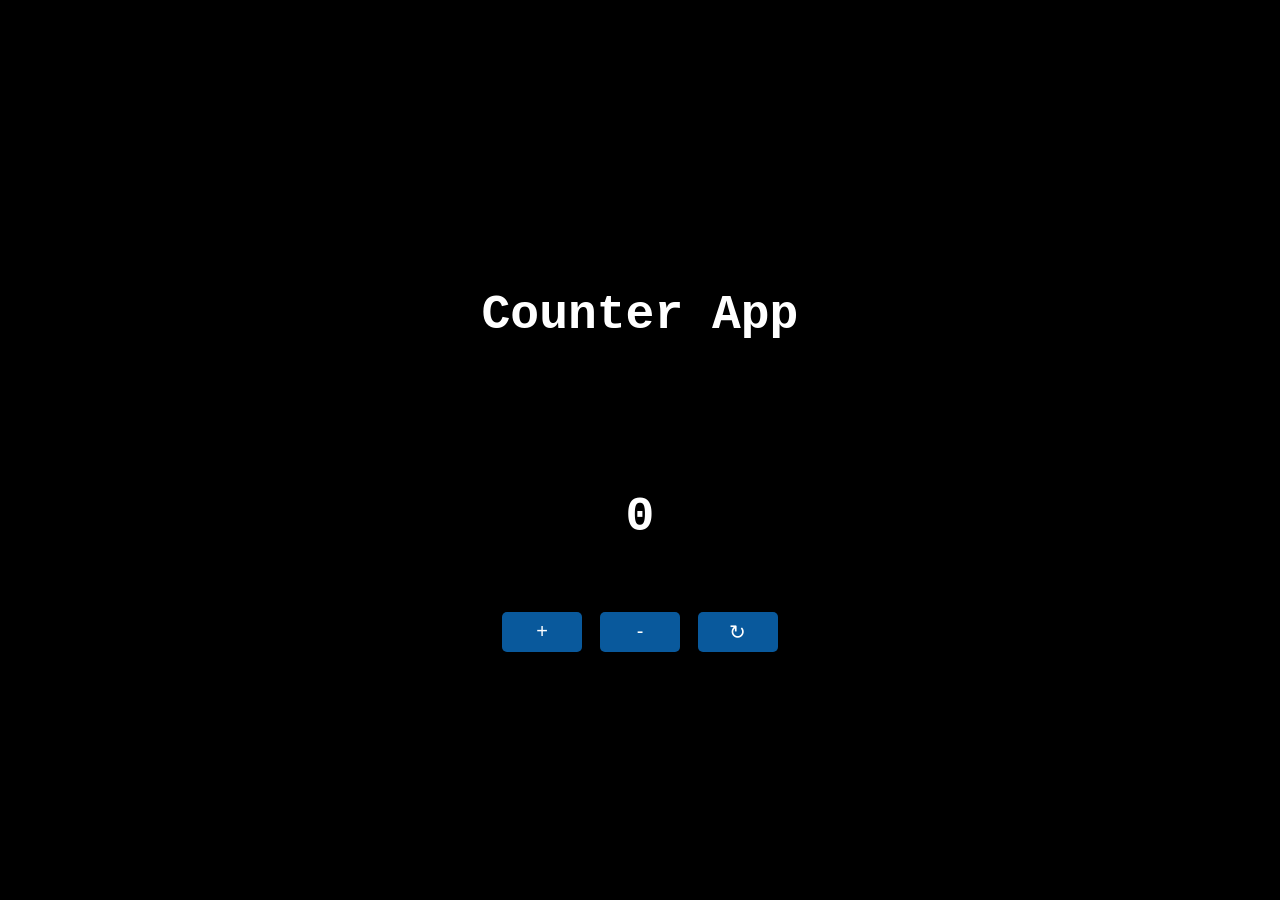
<file: 01-counter-app/index.html>
<!DOCTYPE html>
<html lang="en">
<head>
  <meta charset="UTF-8">
  <meta name="viewport" content="width=device-width, initial-scale=1.0">
  <title>Counter App</title>
  <link rel="stylesheet" href="style.css">
  <script src="script.js" defer></script>
</head>
<body>
  <section class="counter-container">
    
    <h1>Counter App</h1>
    <p id="number" class="number">0</p>
    
    <div class="button-container">
      <button id="increment">+</button>
      <button id="decrement">-</button>
      <button id="reset">&#8635</button>
    </div>
    
  </section>
</body>
</html>
</file>
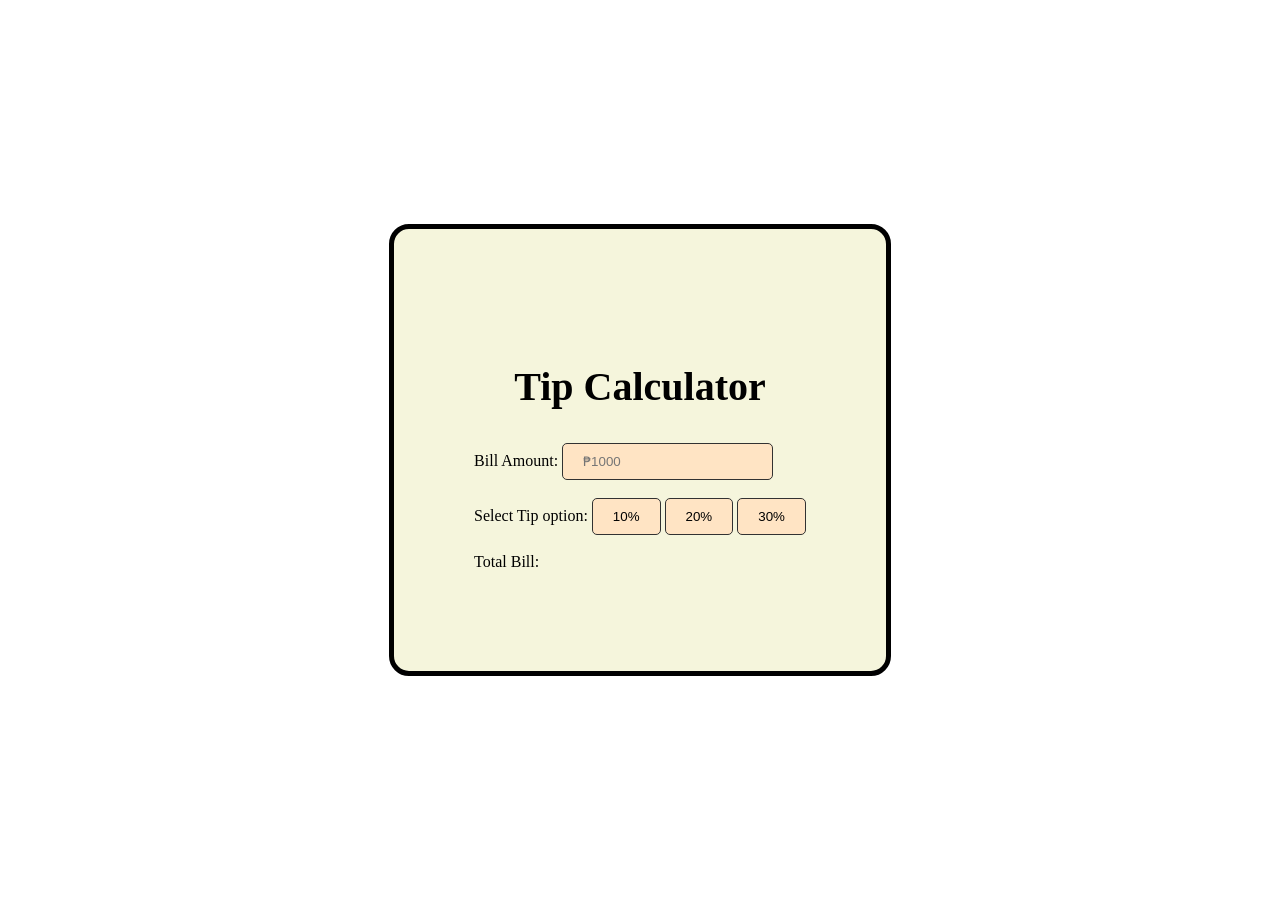
<file: 02-tip-calculator/index.html>
<!DOCTYPE html>
<html lang="en">
<head>
  <meta charset="UTF-8">
  <meta name="viewport" content="width=device-width, initial-scale=1.0">
  <title>Tip Calculator</title>
  <link rel="stylesheet" href="style.css">
  <script src="script.js" defer></script>
</head>
<body>
  <section class="tip-calculator">
    <h1>Tip Calculator</h1>
    <form action="/submit-data" method="POST">
      <label for="bill-amount">Bill Amount:</label>
      <input type="number" id="number" name="number" placeholder="₱1000">
    </form>
    <br>
    <span>Select Tip option: </span>
    <button id="first-tip">10%</button>
    <button id="second-tip">20%</button>
    <button id="third-tip">30%</button> 
    <br><br>
    <span id="message">Total Bill: </span>
    <span id="total-bill"></span>
  </section>
  
</body>
</html>
</file>
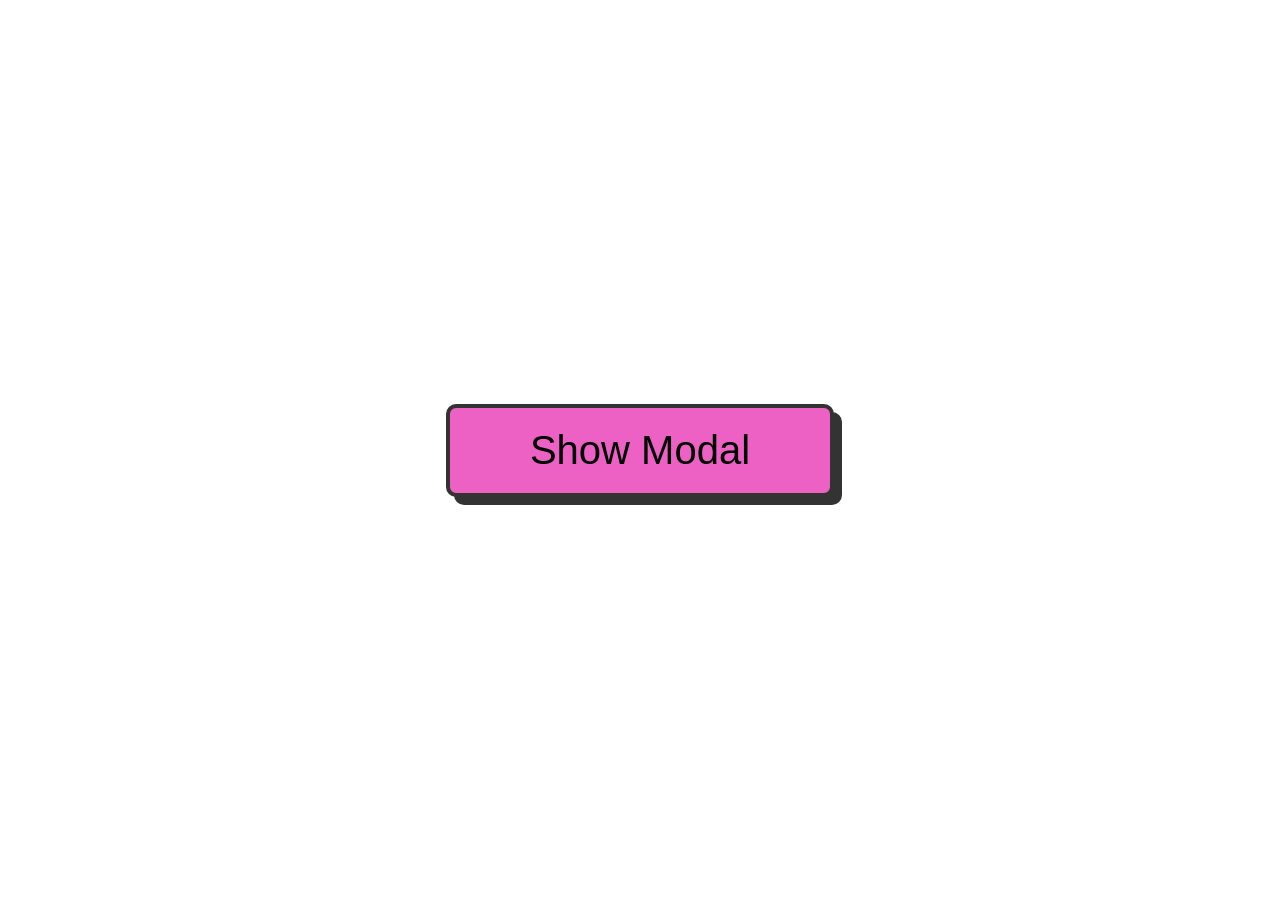
<file: 04-popup-toggler/index.html>
<!DOCTYPE html>
<html lang="en">
<head>
  <meta charset="UTF-8">
  <meta name="viewport" content="width=device-width, initial-scale=1.0">
  <title>Modal/Popup Toggler</title>
  <link rel="stylesheet" href="style.css">
  <script src="script.js" defer></script>
</head>
<body>
  
  <section class="myModal">
    <div id="modalContents">
      <div>
        <h2 class="title">This Is The Modal Heading</h2>
        <p>Lorem ipsum dolor sit amet consectetur, adipisicing elit. Autem, vel veritatis laboriosam voluptate, nesciunt, ipsa est minima quae quis velit ad numquam dolor vero. Facere quos deserunt similique modi dolorem?</p>
      </div>
      <div class="closeButton">
        <button id="closeButton" onclick="buttonToggle()">Close</button>
      </div>
    </div>
  </section>

  <div class="clickButton">
    <button id="button" onclick="buttonToggle()">Show Modal</button>
  </div>
  
</body>
</html>
</file>
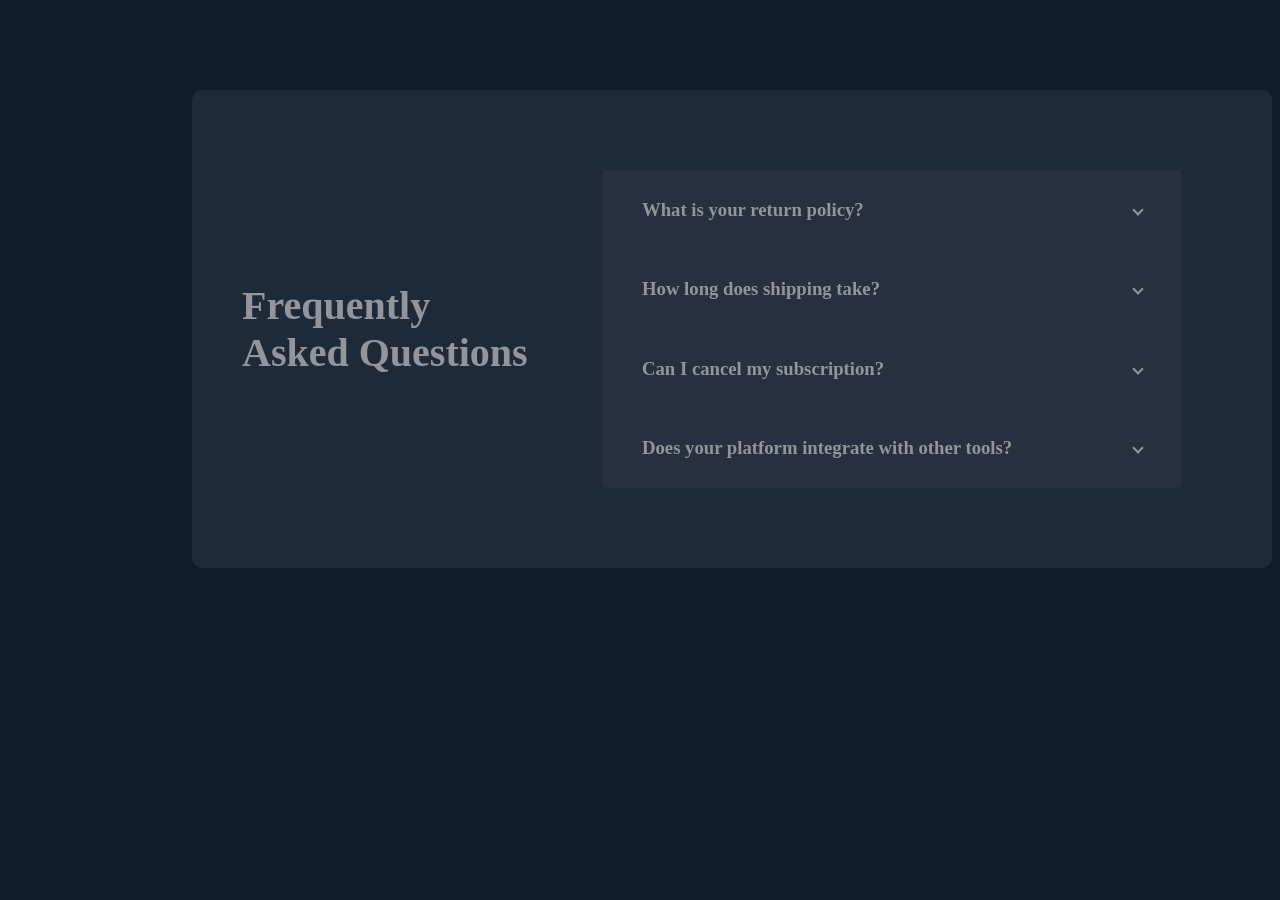
<file: 05-accordion-widget/index.html>
<!DOCTYPE html>
<html lang="en">
<head>
  <meta charset="UTF-8">
  <meta name="viewport" content="width=device-width, initial-scale=1.0">
  <title>Accordion/FAQs Widget</title>
  <link rel="stylesheet" href="style.css">
  <script src="script.js" defer></script>
</head>
<body>
  <section id="faqs">
    <div>
      <h2>Frequently Asked Questions</h2>
    </div>
    <div class="question-container">
      <div class="question">
        <h3 onclick="showAnswer(this)">What is your return policy? <i class="arrow down"></i></h3>
        <p class="answer">You can return unworn items within 30 days for a full refund. Start your return by clicking the link in your order confirmation email.</p>
      </div>
      <div class="question">
        <h3 onclick="showAnswer(this)">How long does shipping take? <i class="arrow down"></i></h3>
        <p class="answer">Standard shipping takes 3–5 business days, with express (1–2 days) options available at checkout.</p>
      </div>
      <div class="question">
        <h3 onclick="showAnswer(this)">Can I cancel my subscription? <i class="arrow down"></i></h3>
        <p class="answer">Yes, you can cancel at any time with one click from your account settings. No cancellation fees apply.</p>
      </div>
      <div class="question">
        <h3 onclick="showAnswer(this)">Does your platform integrate with other tools? <i class="arrow down"></i></h3>
        <p class="answer">Yes, we natively integrate with Slack, HubSpot, Zapier, and 50+ other tools.</p>
      </div>
    </div>
  </section>
</body>
</html>
</file>
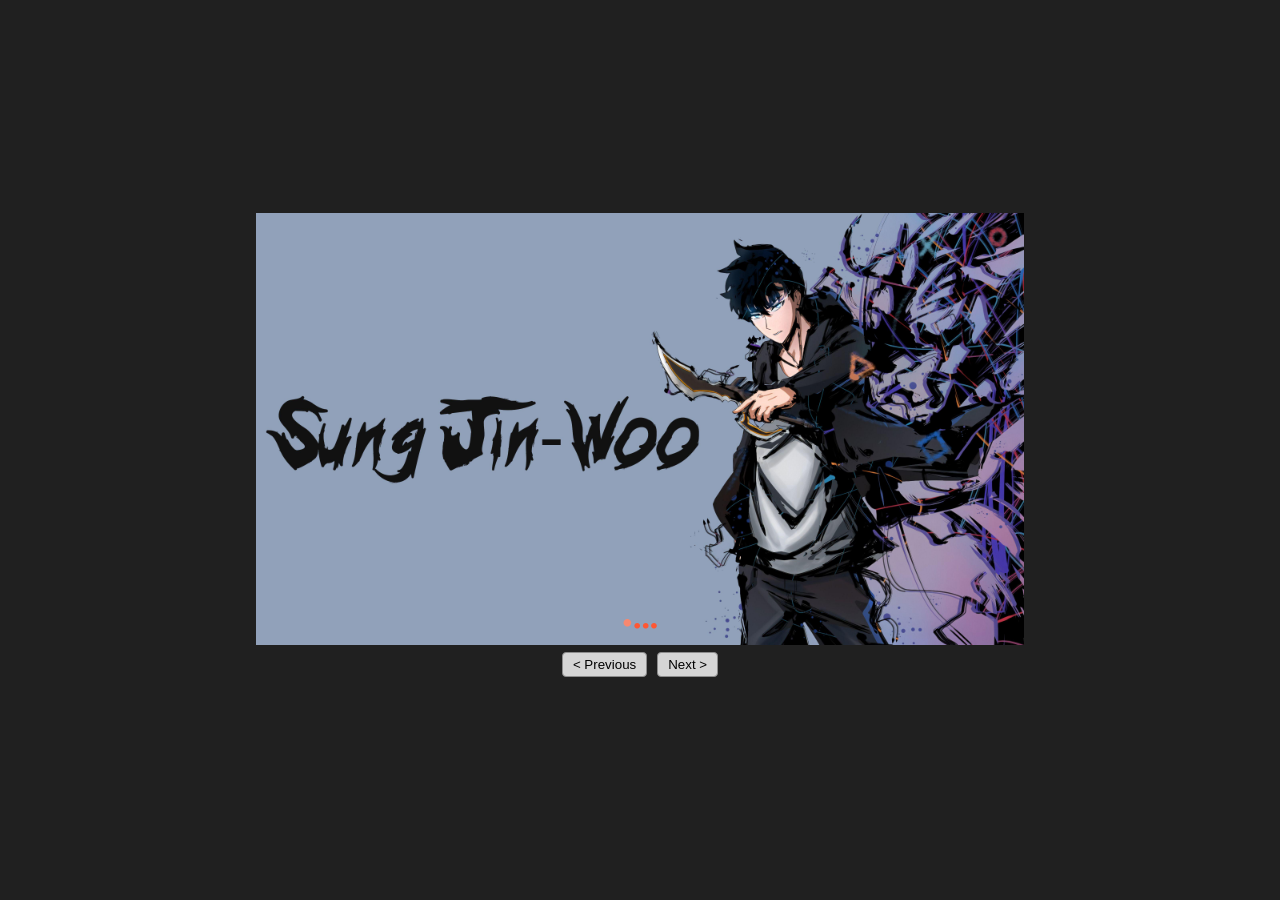
<file: 06-image-slider/index.html>
<!DOCTYPE html>
<html lang="en">
<head>
  <meta charset="UTF-8">
  <meta name="viewport" content="width=device-width, initial-scale=1.0">
  <title>Image Slider/Carousel</title>
  <link rel="stylesheet" href="style.css">
  <script src="script.js" defer></script>
</head>
<body>
  <section class="carousel-container">

    <img id="image-container">
    <div id="dots"></div>

    <div class="buttons">
      <button class="previous button">< Previous</button>
      <button class="next button">Next ></button>
    </div>
    
  </section>
</body>
</html>
</file>
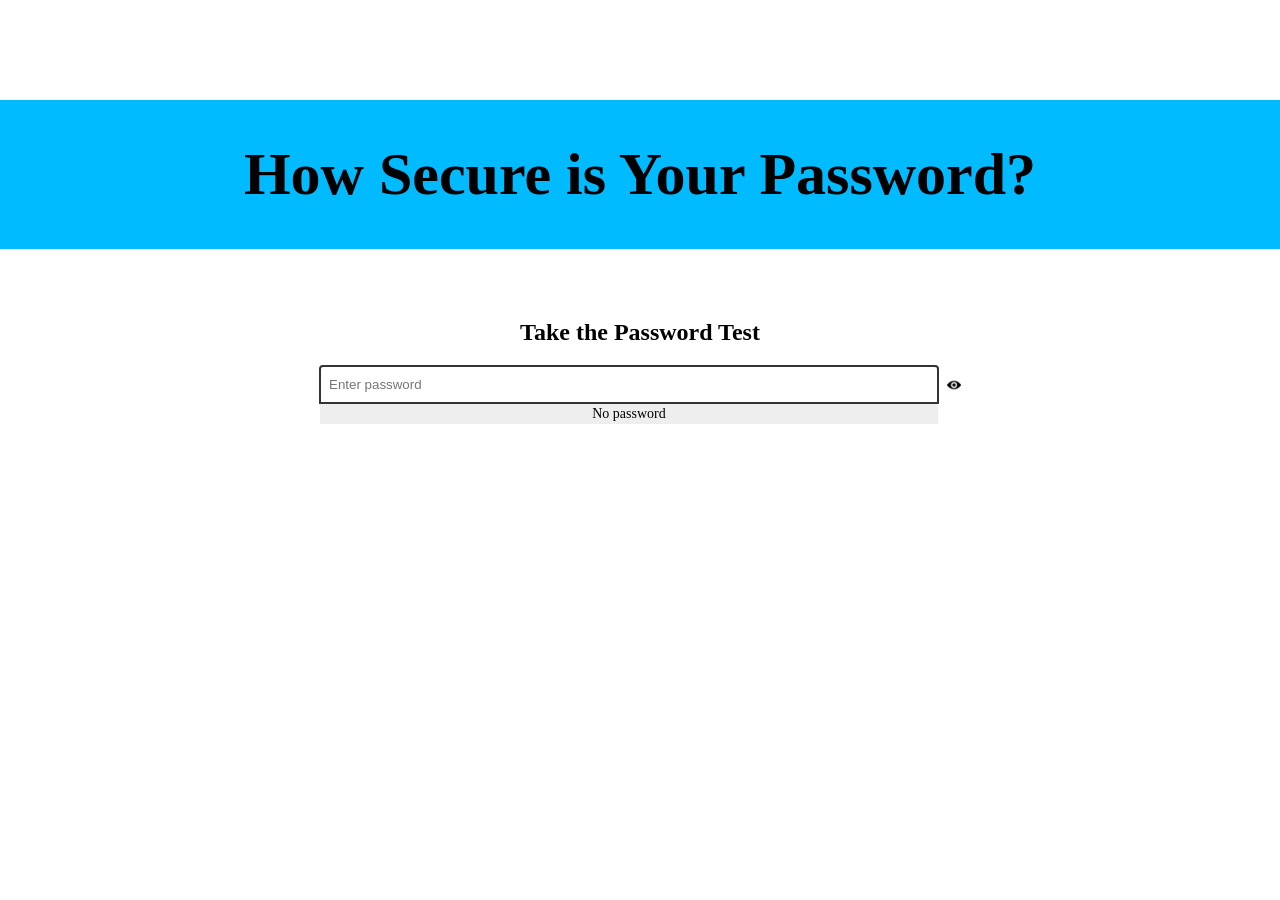
<file: 07-password-strength-checker/index.html>
<!DOCTYPE html>
<html lang="en">
<head>
  <meta charset="UTF-8">
  <meta name="viewport" content="width=device-width, initial-scale=1.0">
  <title>Password Strength Chcker</title>
  <link rel="stylesheet" href="style.css">
  <script src="script.js" defer></script>
</head>
<body>

  <section class="container">
    <h1>How Secure is Your Password?</h1>
    <h2>Take the Password Test</h2>

    <div class="check-password">
      <input id="input-password" type="password" placeholder="Enter password">
      <img id="input-show-password" src="images/show.png" alt="">
    </div>
    
    <div class="results">
      <p id="result-password"></p>
    </div>
    
  </section>

</body>
</html>
</file>
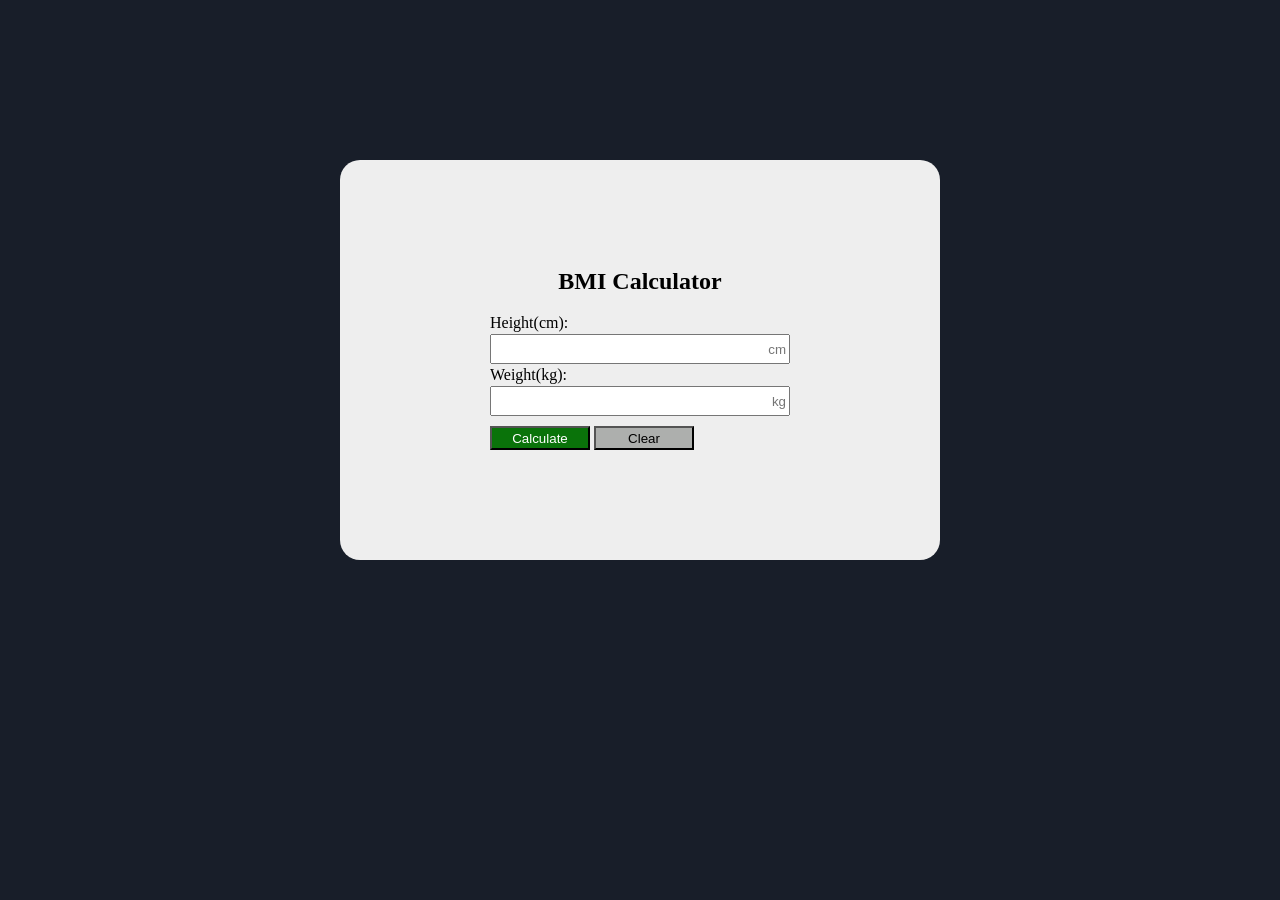
<file: 08-bmi-calculator/index.html>
<!DOCTYPE html>
<html lang="en">
<head>
  <meta charset="UTF-8">
  <meta name="viewport" content="width=device-width, initial-scale=1.0">
  <title>BMI Calculator</title>
  <link rel="stylesheet" href="style.css">
  <script src="script.js" defer></script>
</head>
<body>
  <section class="container">
    <h1>BMI Calculator</h1>
    <form class="form">
      <label for="height">Height(cm): </label>
      <input id="height" type="number" placeholder="cm" required>
      <label for="height">Weight(kg): </label>
      <input id="weight" type="number" placeholder="kg" required>
      <div class="button-container">
        <input class="button calculate" type="button" id="calculate" value="Calculate">
        <input class="button clear" type="reset" id="reset" value="Clear">
      </div>
      <br>
      <div class="result">
        <span id="result"></span>
        <span id="category"></span>
      </div>
    </form>
  </section>
</body>
</html>
</file>
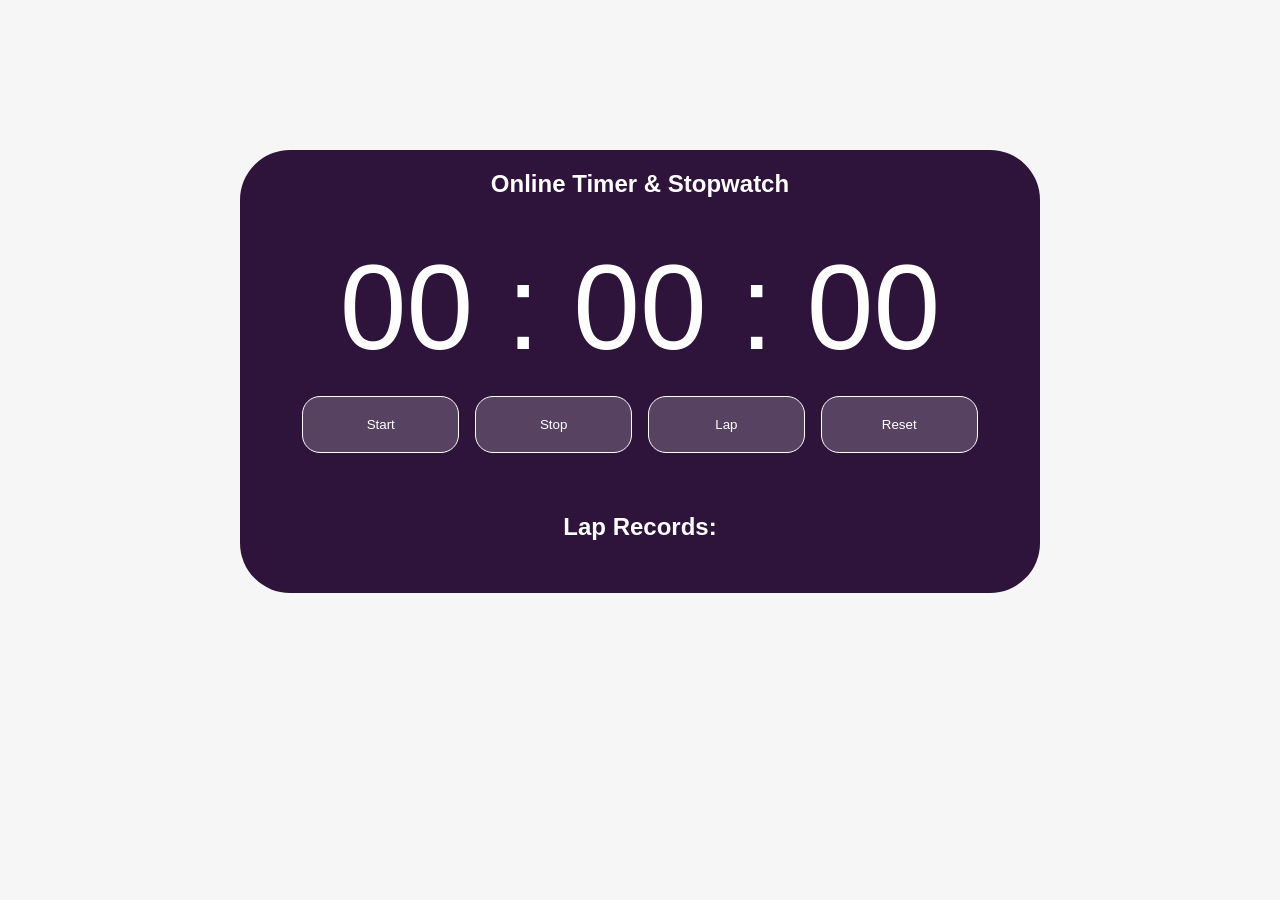
<file: 09-Stopwatch/index.html>
<!DOCTYPE html>
<html lang="en">
<head>
  <meta charset="UTF-8">
  <meta name="viewport" content="width=device-width, initial-scale=1.0">
  <title>Stopwatch</title>
  <link rel="stylesheet" href="style.css">
  <script src="script.js" defer></script>
</head>
<body>

  <section class="stopwatch-container">
    
    <h1>Online Timer & Stopwatch</h1>

    <div class="timer-container">
      <p id="timer" class="timer">00 : 00 : 00</p>
    </div>
    
    <div class="button-container">
      <button id="start-button">Start</button>
      <button id="stop-button">Stop</button>
      <button id="lap-button">Lap</button>
      <button id="reset-button">Reset</button>
    </div>

    <div class="records">
      <h2>Lap Records:</h2>
      <p id="lap-record"></p>
    </div>

  </section>

</body>
</html>
</file>
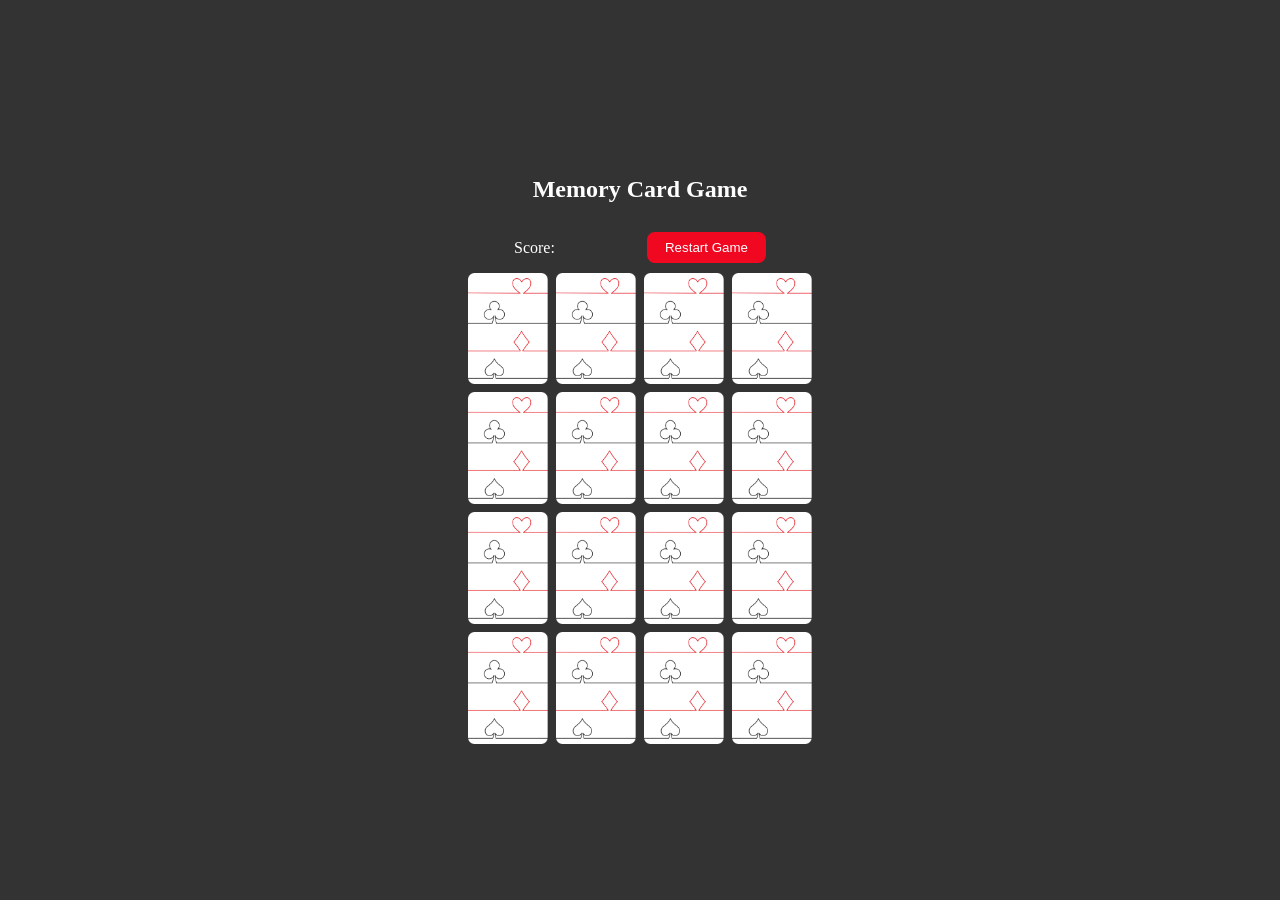
<file: 10-memory-card-game/index.html>
<!DOCTYPE html>
<html lang="en">
<head>
  <meta charset="UTF-8">
  <meta name="viewport" content="width=device-width, initial-scale=1.0">
  <title>Memory Card Game</title>
  <link rel="stylesheet" href="style.css">
  <script src="script.js" defer></script>
</head>
<body>
  <section class="main-container">

    <h1>Memory Card Game</h1>
    <div class="info-container">
      <p id="score" class="score">Score: </p>
      <button id="restart">Restart Game</button>
    </div>

    <div class="cards-container" id="cards"></div>

  </section>
</body>
</html>
</file>
<file: 01-counter-app/style.css>
body {
  padding: 0;
  margin: 0;
  height: 100vh;
  width: 100vw;
  display: flex;
  justify-content: center;
  align-items: center;
  color: #fff;
  background-color: #000;
  font-family: 'Courier New', Courier, monospace;
}

.counter-container {
 display: flex;
 flex-direction: column;
 justify-content: center;
 align-items: center;

  h1 {
    font-size: 48px;
    margin-bottom: 100px;
  }


  .number {
    font-size: 48px;
    font-weight: bold;
  }

 .button-container {
    margin-top: 20px;
    display: flex;
    gap: 18px;
  }

  button {
    width: 50px;
    background-color: #09599C;
    color: #fff;
    border: none;
    border-radius: 5px;
    cursor: pointer;
    padding: 8px 40px;
    font-size: 20px;
    display: flex;
    justify-content: center;
    align-items: center;
    transition: transform 0.4s ease;
  }

  button:hover {
    transform: scale(1.1);
  }

}
</file>
<file: 02-tip-calculator/style.css>
body {
  display: flex;
  flex-direction: column;
  justify-content: center;
  align-items: center;
  min-height: 100vh;
  margin: 0;
  font-size: 16px;
}

.tip-calculator {
  border: 5px solid #000;
  padding: 100px 80px;
  border-radius: 20px;
  background-color: beige;
}

h1 {
  text-align: center;
  font-size: 40px;
  font-weight: bold;
}

button, input {
  padding: 10px 20px;
  cursor: pointer;
  border: 1px solid #323232;
  background-color: bisque;
  border-radius: 5px;
}

button:hover {
  background-color: green;
}
</file>
<file: 04-popup-toggler/style.css>
body {
  padding: 0;
  margin: 0;
}
#modalContents {
  /* display: none; */
  text-align: center;
  background-color: white;
  padding: 20px;
  border-radius: 4px;
  width: 600px;
  border-radius: 20px;
}

.title {
  font-size: 40px;
}

.myModal {
  position: fixed;
  top: 0;
  left: 0;
  width: 100%;
  background-color: rgba(0,0,0,0.5);
  height: 100vh;
  display: none;
  justify-content: center;
  align-items: center;
}

.title, .closeButton {
  display: flex;
  justify-content: center;
  align-items: center;
}

.clickButton {
  display: flex;
  justify-content: center;
  align-items: center;
  height: 100vh;
}

#button {
  padding: 20px 80px;
  cursor: pointer;
  font-size: 40px;
  background-color: #ED60C4;
  border-radius: 10px;
  box-shadow: 8px 8px #333333;
  border: 4px solid #333333;
}

#button:hover {
  background-color: #ee8bd2;
  box-shadow: 8px 8px #1c1c1c;
  border: 4px solid #1c1c1c;
}

#closeButton {
  padding: 8px 24px;
  cursor: pointer;
  font-size: 18px;
  background-color: #ed6060;
  border-radius: 50px;
  border: 2px solid #333333;
}
</file>
<file: 05-accordion-widget/style.css>
body {
  padding: 0;
  margin: 0;
  background-color: #101C2A;
  color: #92969C;
}

h3 {
  cursor: pointer;
  display: inline-flex;
  align-items: center;
  justify-content: space-between;
  width: 100%;
}

h3:hover {
  color: #eec84c;

}

h2 {
  width: 300px;
  font-size: 40px;
}

.question {
  padding: 10px 0;
  width: 500px;
}

.question-container {
  background-color: #27303E;
  margin: 40px;
  padding: 0 40px;
  border-radius: 5px;
}

#faqs {
  display: flex;
  justify-content: space-around;
  align-items: center;
  background-color: #1E2A38;
  position: absolute;
  left: 15%;
  top: 10%;
  width: 1000px;
  border-radius: 10px;
  padding: 40px;
}

.answer {
  display: none;
}

.show-answer {
  display: block;
  padding: 0;
  margin: 0;
}

.arrow {
  border: solid #92969C;
  border-width: 0 2px 2px 0;
  display: inline-flex;
  padding: 3px;
}

.down {
  transform: rotate(45deg);
  -webkit-transform: rotate(45deg);
}
</file>
<file: 06-image-slider/style.css>
body {
  padding: 0;
  margin: 0;
  background-color: #202020;
}

.carousel-container {
  display: flex;
  justify-content: center;
  align-items: center;
  flex-direction: column;
  height: 100vh;
  padding: 0;
  margin: 0;
}

img {
  width: 60vw;
  cursor: pointer;
}

.buttons {
  margin: 10px;
  display: flex;
  gap: 10px;
}

.button {
  background-color: #d5d5d5;
  padding: 4px 10px;
  border-radius: 4px;
  border: 1px solid #8c8c8c;
}

.button:hover {
  background-color: #949494;
  padding: 4px 10px;
  border-radius: 4px;
  border: 1px solid #8c8c8c;
  cursor: pointer;
}

.dot-style {
  content: "\2022";
  color: #ff5733;
  font-size: 1.5em;
  cursor: pointer;
}

.dot-style-active {
  content: "\2022";
  color: #f8886f;
  font-size: 2em;
  cursor: pointer;
}

#dots {
  margin-top: -40px;
}
</file>
<file: 07-password-strength-checker/style.css>
html {
  padding: 0;
  margin: 0;
  height: 100vh;
}

img {
  width: 14px;
  cursor: pointer;
}

.container {
  display: flex;
  flex-direction: column;
  justify-content: center;
  align-items: center;
  margin: 50px auto;
}

h1 {
  background-color: #00BBFF;
  width: 100vw;
  text-align: center;
  font-size: 60px;
  padding: 40px 0;
}

.check-password {
  display: flex;
  align-items: center;
  gap: 8px;
}

#input-password {
  width: 600px;
  border: 2px solid #333;
  padding: 10px 8px;
  border-radius: 4px 4px 0 0;
}

.pass-weak {
  background-color: #ff0000;
  width: 200px;
  font-size: 14px;
  margin: 0;
  padding: 2px;
  text-align: center;
  margin-left: -22px;
}

.pass-medium {
  background-color: #ffff00;
  width: 400px;
  font-size: 14px;
  margin: 0;
  padding: 2px;
  text-align: center;
  margin-left: -22px;
}

.pass-strong {
  background-color: #00ff00;
  width: 614px;
  font-size: 14px;
  margin: 0;
  padding: 2px;
  text-align: center;
  margin-left: -22px;
}

.no-password {
  background-color: #eee;
  width: 614px;
  font-size: 14px;
  margin: 0;
  padding: 2px;
  text-align: center;
  margin-left: -22px;
}
</file>
<file: 08-bmi-calculator/style.css>
body {
  margin: 0;
  padding: 0;
  background-color: #181e29;
  display: flex;
  justify-content: center;
  align-items: center;
  height: 80vh;
}

.form {
  display: flex;
  flex-direction: column;
  width: 300px;
  gap: 2px;
}

.container {
  display: flex;
  flex-direction: column;
  justify-content: center;
  align-items: center;
  height: 400px;
  width: 600px;
  background-color: #eee;
  border-radius: 20px;
}

input::-webkit-outer-spin-button,
input::-webkit-inner-spin-button {
  -webkit-appearance: none;
  margin: 0;
}

input::placeholder {
  text-align: end;
}

.button-container {
  margin-top: 8px;
}

.button {
  width: 100px;
}

.calculate {
  color: #fff;
  background-color: #0a730a;
}

.clear {
  background-color: #adafad;
}

input {
  height: 24px;
}

.final-result {
  display: flex;
  justify-content: center;
  align-items: center;
  gap: 8px;
  border: 2px solid red;
  padding: 8px;
}
</file>
<file: 09-Stopwatch/style.css>
body {
  padding: 0;
  margin: 0;
  display: flex;
  justify-content: center;
  align-items: center;
  background-color: #F6F6F6;
  color: #fff;
  font-family: 'Segoe UI', Tahoma, Geneva, Verdana, sans-serif;
  padding: 50px 0;
}

.stopwatch-container {
  display: flex;
  flex-direction: column;
  justify-content: center;
  align-items: center;
  width: 800px;
  background-color: #2E133A;
  border-radius: 50px;
  margin-top: 100px;

  .timer {
    font-size: 120px;
    margin: 20px;
  }

  .records {
    display: flex;
    flex-direction: column;
    justify-content: center;
    align-items: center;
    padding-top: 40px;
  }
}

.button-container {
  display: grid;
  grid-template-columns: 1fr 1fr 1fr 1fr;
  gap: 16px;

  button {
    padding: 20px 60px;
    border-radius: 18px;
    background-color: #574262;
    color: #fff;
    cursor: pointer;
    border: 1px solid #fff;
  }

  button:hover {
    background-color: #E67CD9;
  }
}
</file>
<file: 10-memory-card-game/style.css>
body {
  margin: 0;
  padding: 0;
  background-color: #333;
  display: flex;
  align-items: center;
  justify-content: center;
  height: 100vh;
}

h1 {
  text-align: center;
  color: #fff;
}

.cards-container {
  display: grid;
  grid-template-columns: 1fr 1fr 1fr 1fr;
  gap: 8px;

  img {
    cursor: pointer;
    transition: .3s;
  }

  img:hover {
    transform: scale(1.03);
  }

}

.info-container {
  color: #fff;
  display: flex;
  justify-content: space-around;
  align-items: center;

  button {
    background-color: #F00821;
    color: white;
    padding: 8px 18px;
    border-radius: 8px;
    border: 0;
    cursor: pointer;
    transition: .5s;
  }

  button:hover {
    transform: scale(1.1);
  }

}
</file>
